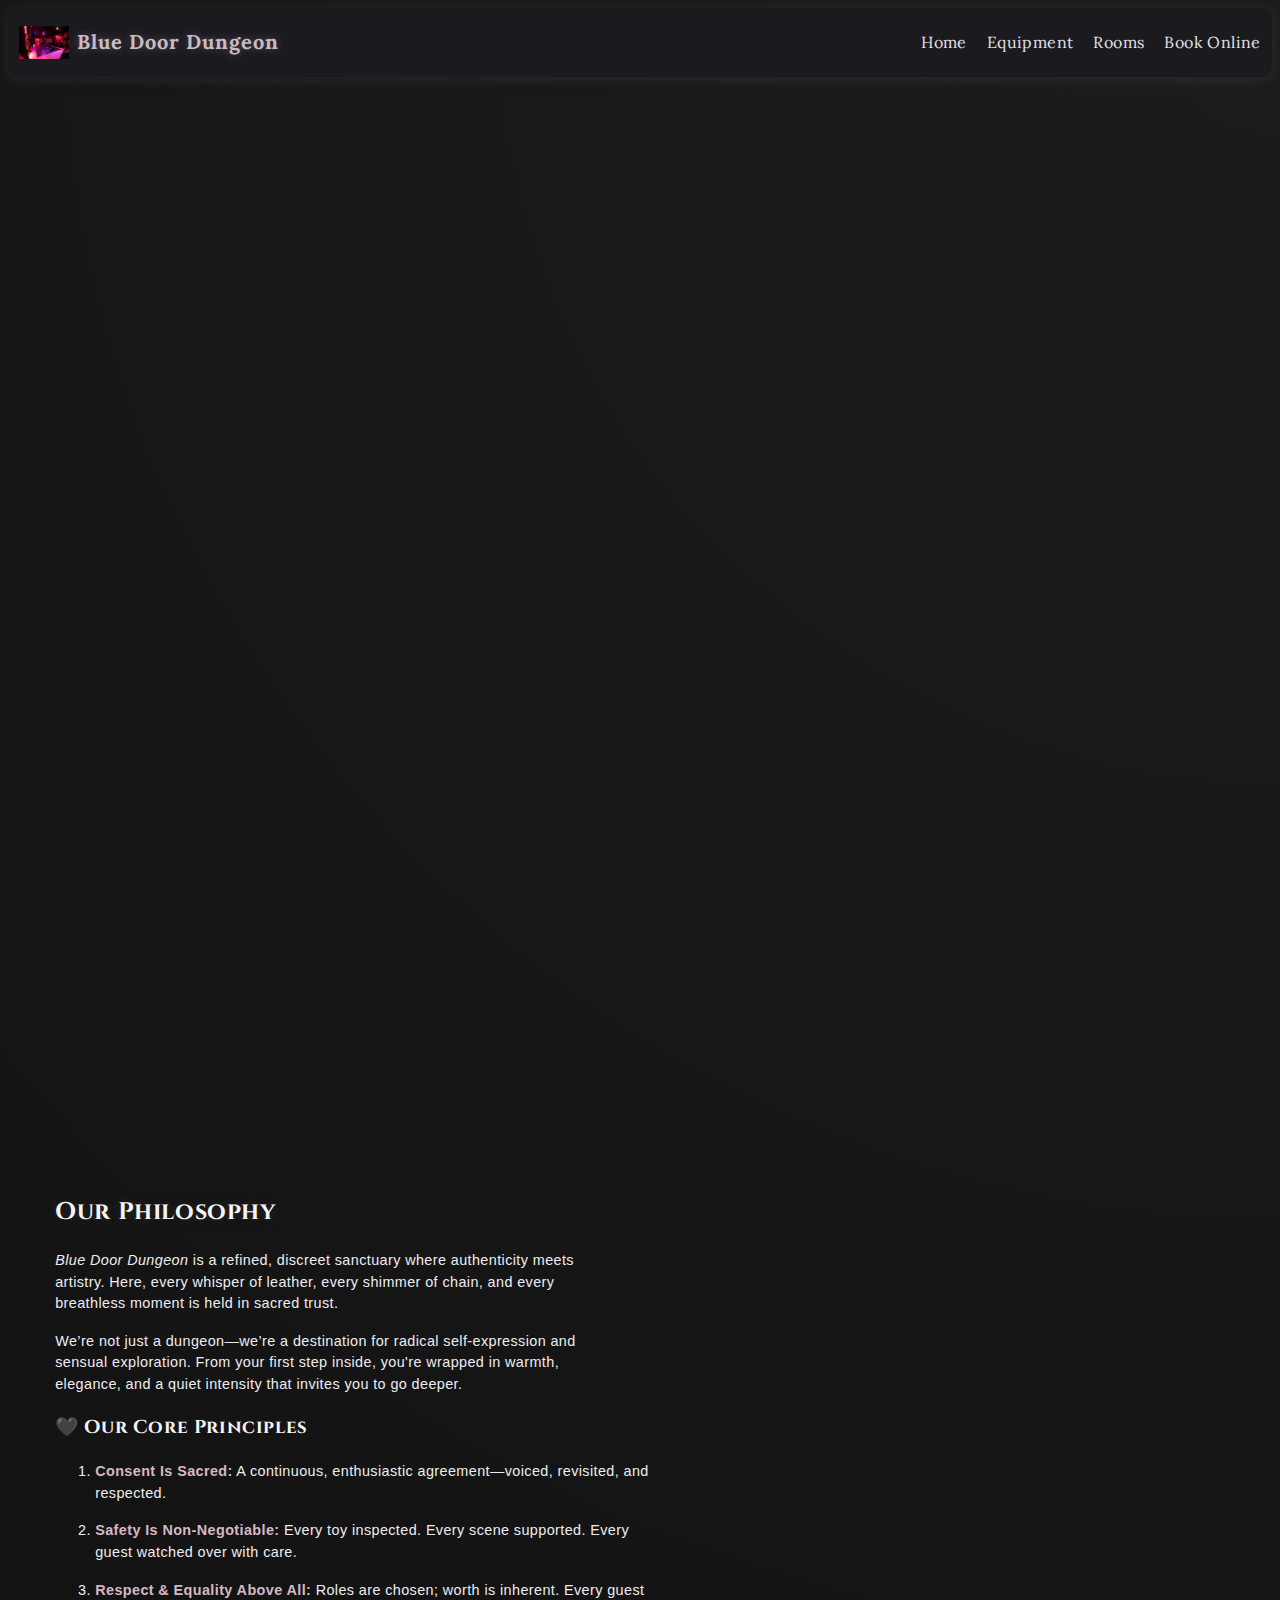
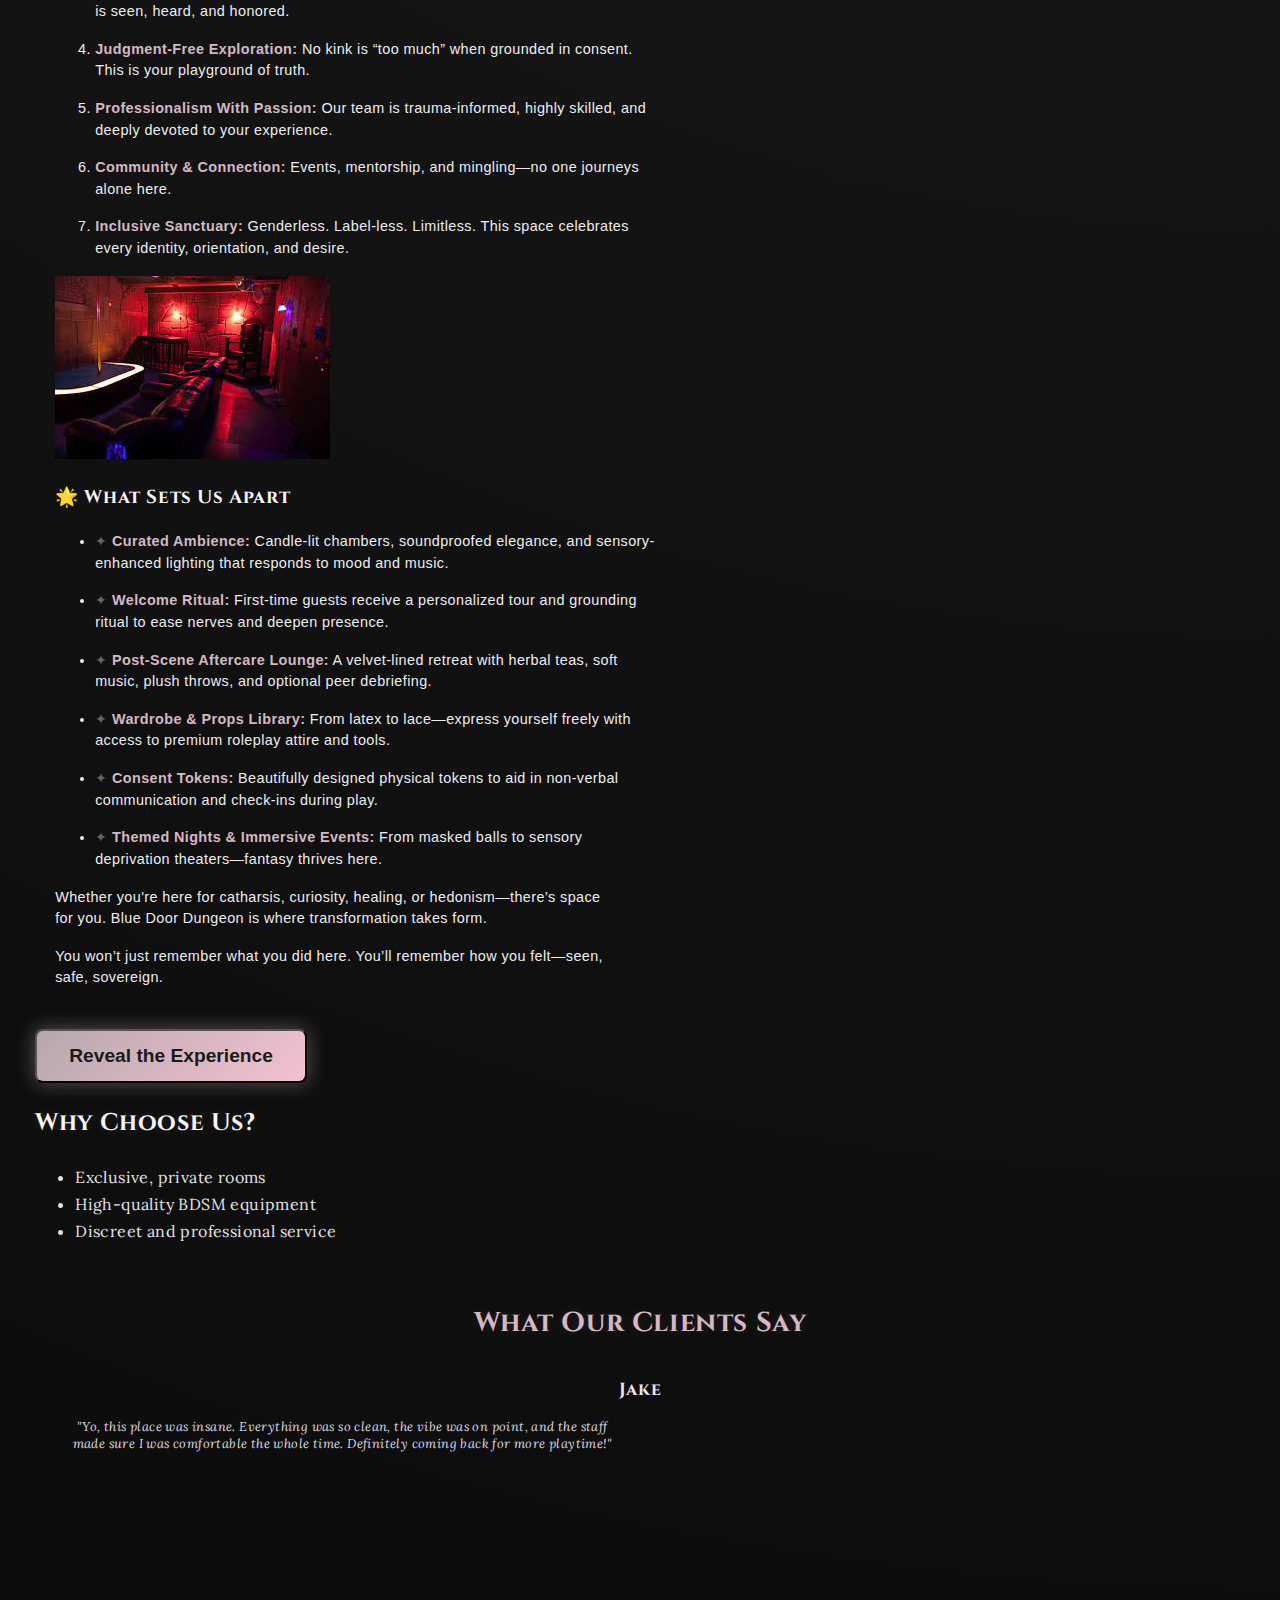
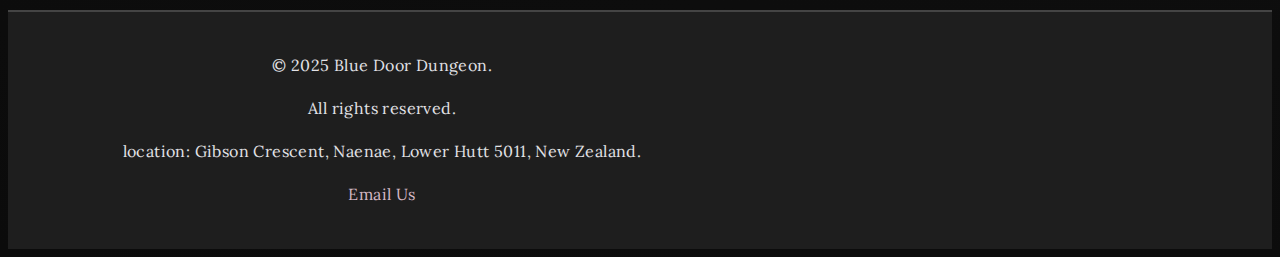
<file: index.html>
<!DOCTYPE html>
<html lang="en">
<head>
  <meta name="viewport" content="width=device-width, initial-scale=1"/>
  <meta name="viewport" content="width=device-width, initial-scale=1.0" />
  <meta name="description" content="Blue Door Dungeon offers a premium BDSM experience in a safe, private setting. Book your session today." />
  <title>Blue Door Dungeon</title>
  <link rel="stylesheet" href="style.css" />
    <!-- Add your CSS here -->
    <style>
      /* Initially hide all toggle sections */
      .toggle-section {
          opacity: 0;
          visibility: hidden;
          transition: opacity 1s ease-in-out;
      }
/* ==============================
   MOBILE FIX — DO NOT TOUCH DESKTOP
============================== */
@media (max-width: 768px) {

  body {
    margin: 0.5rem;
  }

  /* NAVBAR */
  .navbar {
    flex-direction: column;
    gap: 12px;
    text-align: center;
  }

  .nav-links {
    flex-wrap: wrap;
    justify-content: center;
    gap: 10px;
    font-size: 0.95rem;
  }

  /* BOOKING CONTAINER */
  .booking {
    padding: 2rem 1.2rem;
    border-radius: 12px;
  }

  .booking h2 {
    font-size: 2rem;
  }

  .booking p {
    font-size: 1rem;
  }

  /* PRICING STACK */
  .pricing-vertical {
    align-items: stretch;
    gap: 20px;
  }

  .pricing-item {
    flex-direction: column;
    align-items: stretch;
    gap: 10px;
  }

  .pricing-button {
    width: 100%;
    min-width: unset;
    padding: 14px;
    font-size: 1rem;
    transform: none;
  }

  .pricing-button:hover {
    transform: none;
  }

  .pricing-desc {
    max-width: 100%;
    font-size: 0.9rem;
    line-height: 1.4;
  }

  /* SUMMARY BOX */
  .booking-summary {
    padding: 20px;
  }

  /* FOOTER */
  footer {
    padding: 1rem;
    font-size: 0.85rem;
  }
}

      /* Make visible sections fade in */
      .toggle-section.visible {
          opacity: 1;
          visibility: visible;
          transition: opacity 1s ease-in-out;
      }
  </style>
</head>
<body>
  <header>
    <link href="https://fonts.googleapis.com/css2?family=Cinzel:wght@400;700&family=Lora:wght@400;700&display=swap" rel="stylesheet">
    <link href="https://fonts.googleapis.com/css2?family=Playfair+Display&display=swap" rel="stylesheet">
    <nav class="navbar">
      <div class="logo">
        <img src="images/background.jpg" alt="Blue Door Dungeon Logo" class="logo-img" />
        <span>Blue Door Dungeon</span>
      </div>
      <ul class="nav-links">
        <li><a href="index.html">Home</a></li>
        <li><a href="equipment.html">Equipment</a></li>
        <li><a href="rooms.html">Rooms</a></li>
        <li><a href="booking.html">Book Online</a></li>
      </ul>
    </nav>
  </header>

  <main>
    <section class="hero fade-in">
      <div class="hero-text">
        <h1>Welcome to Blue Door Dungeon</h1>
        <p>A private BDSM space for exploration and connection</p>
       
        <a href="booking.html" class="cta-button pulse">Book a Session</a>
      </div>
      <div class="hero-image">
        <div class="overlay"></div>
        <picture>
          <source srcset="images/background.webp" type="image/webp" />
          <img src="images/background.jpg" alt="Private BDSM room preview" />
        </picture>
      </div>
    </section>
    
    <section class="intro fade" id="philosophySection">
      <h2>Our Philosophy</h2>
  
      <p>
          <em>Blue Door Dungeon</em> is a refined, discreet sanctuary where authenticity meets artistry. Here, every whisper of leather, every shimmer of chain, and every breathless moment is held in sacred trust.
      </p>
      <p>
          We’re not just a dungeon—we’re a destination for radical self-expression and sensual exploration. From your first step inside, you're wrapped in warmth, elegance, and a quiet intensity that invites you to go deeper.
      </p>
  
      <h3>🖤 Our Core Principles</h3>
      <ol>
          <li><strong>Consent Is Sacred:</strong> A continuous, enthusiastic agreement—voiced, revisited, and respected.</li>
          <li><strong>Safety Is Non-Negotiable:</strong> Every toy inspected. Every scene supported. Every guest watched over with care.</li>
          <li><strong>Respect & Equality Above All:</strong> Roles are chosen; worth is inherent. Every guest is seen, heard, and honored.</li>
          <li><strong>Judgment-Free Exploration:</strong> No kink is “too much” when grounded in consent. This is your playground of truth.</li>
          <li><strong>Professionalism With Passion:</strong> Our team is trauma-informed, highly skilled, and deeply devoted to your experience.</li>
          <li><strong>Community & Connection:</strong> Events, mentorship, and mingling—no one journeys alone here.</li>
          <li><strong>Inclusive Sanctuary:</strong> Genderless. Label-less. Limitless. This space celebrates every identity, orientation, and desire.</li>
      </ol>
  
      <!-- Image placement -->
      <div class="image-section">
          <img src="images/seperation.jpg" alt="Image description" class="philosophy-image">
      </div>
  
      <h3>🌟 What Sets Us Apart</h3>
      <ul>
          <li><strong>Curated Ambience:</strong> Candle-lit chambers, soundproofed elegance, and sensory-enhanced lighting that responds to mood and music.</li>
          <li><strong>Welcome Ritual:</strong> First-time guests receive a personalized tour and grounding ritual to ease nerves and deepen presence.</li>
          <li><strong>Post-Scene Aftercare Lounge:</strong> A velvet-lined retreat with herbal teas, soft music, plush throws, and optional peer debriefing.</li>
          <li><strong>Wardrobe & Props Library:</strong> From latex to lace—express yourself freely with access to premium roleplay attire and tools.</li>
          <li><strong>Consent Tokens:</strong> Beautifully designed physical tokens to aid in non-verbal communication and check-ins during play.</li>
          <li><strong>Themed Nights & Immersive Events:</strong> From masked balls to sensory deprivation theaters—fantasy thrives here.</li>
      </ul>
  
      <p class="final-invite">
          Whether you're here for catharsis, curiosity, healing, or hedonism—there’s space for you. Blue Door Dungeon is where transformation takes form.
      </p>
      <p class="final-invite">
          You won’t just remember what you did here. You’ll remember how you felt—seen, safe, sovereign.
      </p>
  </section>
  
  
    
    
    <button class="reveal-btn" onclick="revealPhilosophy()">Reveal the Experience</button>
    
    

    <section class="features">
      <h2>Why Choose Us?</h2>
      <ul>
        <li>Exclusive, private rooms</li>
        <li>High-quality BDSM equipment</li>
        <li>Discreet and professional service</li>
      </ul>
    </section>

    <section class="testimonials">
      <h2>What Our Clients Say</h2>
      <div class="testimonial-container">
        <div class="testimonial">
          <h3>Jake</h3>
          <p>"Yo, this place was insane. Everything was so clean, the vibe was on point, and the staff made sure I was comfortable the whole time. Definitely coming back for more playtime!"</p>
        </div>

        <div class="testimonial">
          <h3>Sophia</h3>
          <p>"Hands down, the best dungeon experience I’ve had. The equipment was top-notch, and the energy in the place was exactly what I needed. Super chill, super fun, and the staff really knows what they’re doing."</p>
        </div>

        <div class="testimonial">
          <h3>Dylan</h3>
          <p>"Had an awesome time. I was nervous at first, but the staff walked me through everything. The space was so welcoming, and it felt like I could really let go. Can’t wait to go again!"</p>
        </div>

        <div class="testimonial">
          <h3>Lena</h3>
          <p>"This dungeon is chef’s kiss. The vibe is just right—dark, mysterious, but not intimidating. The people there are super professional, and I felt safe the whole time. 10/10 would recommend."</p>
        </div>

        <div class="testimonial">
          <h3>Marcus</h3>
          <p>"Such a blast! The equipment is all in perfect condition, and it’s nice that they have so many options. Definitely felt like I could explore my limits in a safe, fun environment. Definitely going back soon!"</p>
        </div>

        <div class="testimonial">
          <h3>Kara</h3>
          <p>"Best experience ever! The space was exactly what I was looking for—private, clean, and with all the right tools for a crazy night. If you’re into BDSM, this place is a must!"</p>
        </div>
      </div>
    </section>
  </main>
  
  <footer>
    <p>&copy; 2025 Blue Door Dungeon.</p> 
    <p>All rights reserved.</p>
    <p>location: Gibson Crescent, Naenae, Lower Hutt 5011, New Zealand.</p>
    <p><a href="mailto:bluedoorlodge@outlook.com">Email Us</a></p>
  </footer>
  
  <script src="script.js"></script> <!-- Include external JS file -->
</body>
</html>
</file>
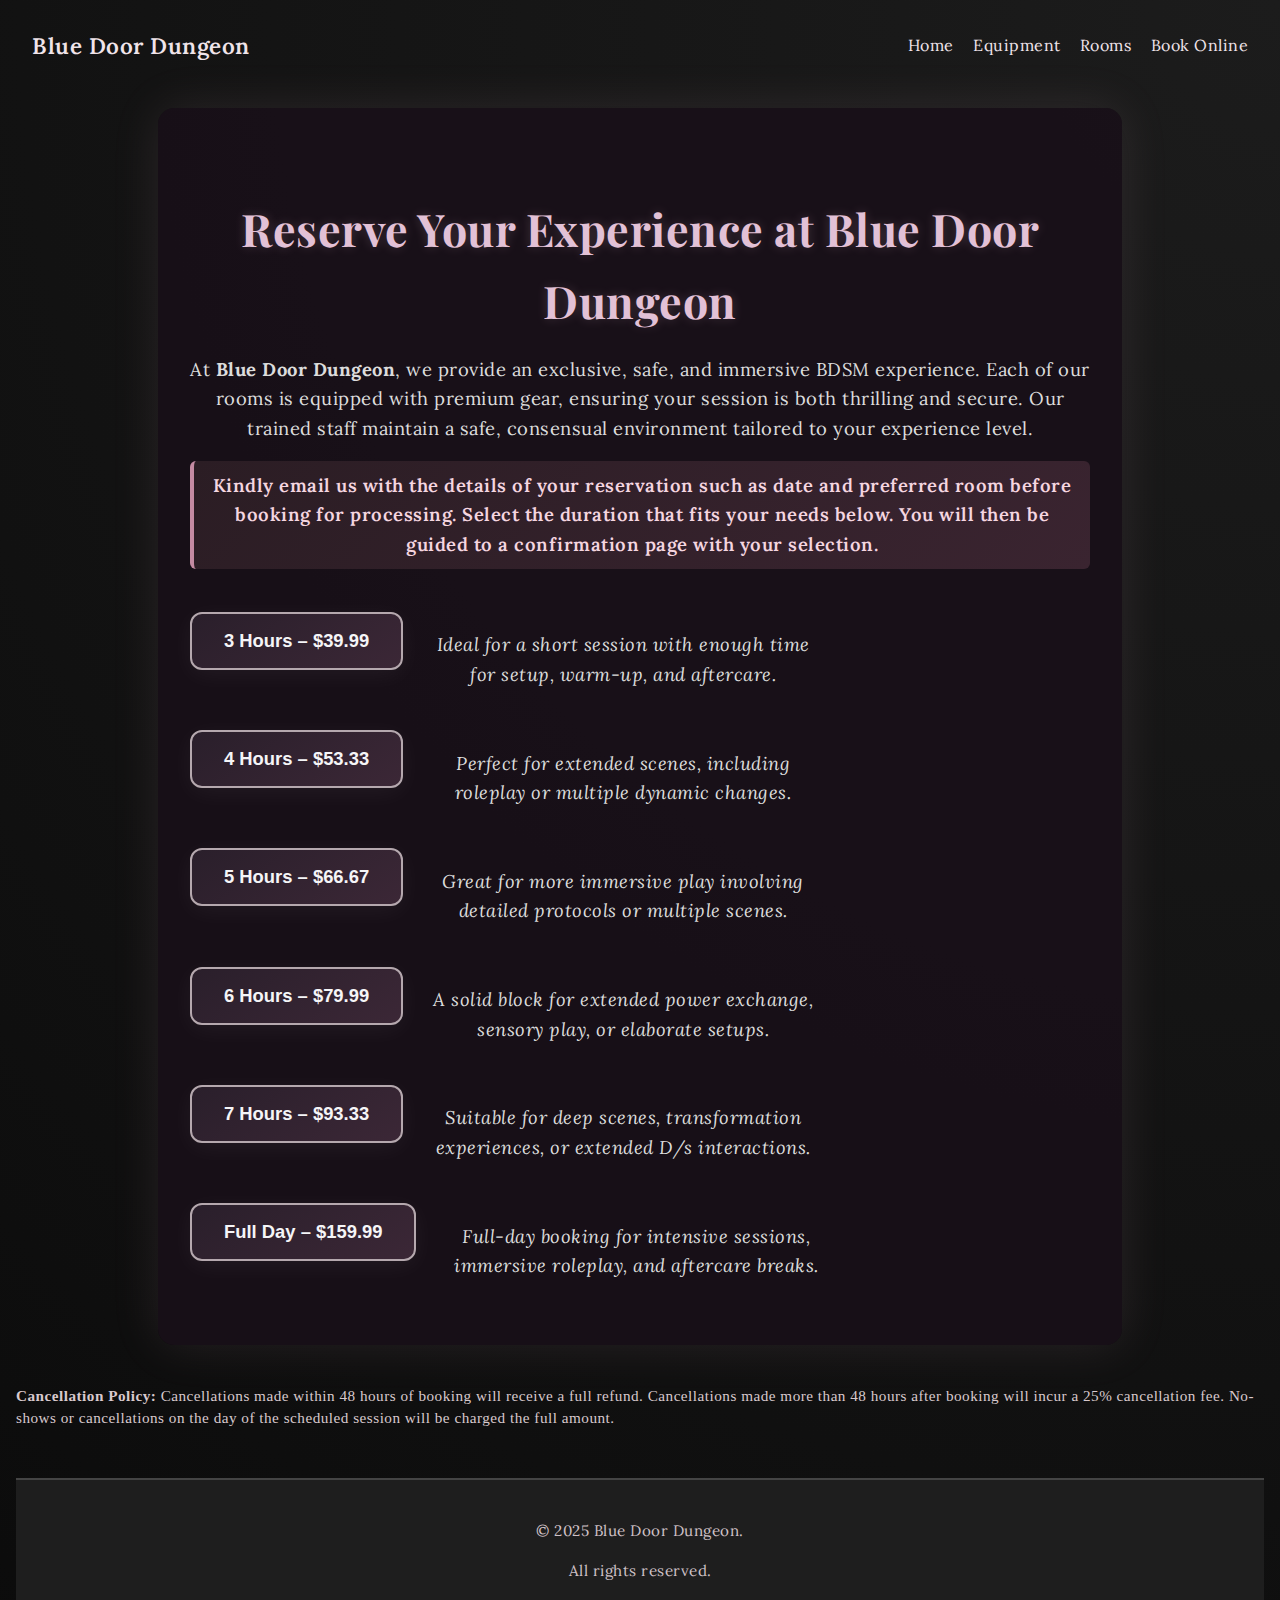
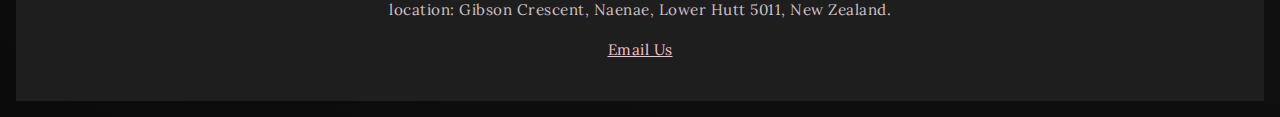
<file: booking.html>
<!DOCTYPE html>
<html lang="en">
<head>
  <meta charset="UTF-8" />
  <meta name="viewport" content="width=device-width, initial-scale=1.0" />
  <title>Book Online - Blue Door Dungeon</title>
  <link href="https://fonts.googleapis.com/css2?family=Lora&family=Cinzel&family=Playfair+Display&display=swap" rel="stylesheet">
 <style>
/* ==============================
   GLOBAL STYLES
============================== */
body {
  margin: 1rem;
  font-family: 'Lora', serif;
  background-color: #111;
  background-image: radial-gradient(circle at top right, #1c1c1c, #0b0b0b);
  color: #f0e4ea;
  line-height: 1.6;
  letter-spacing: 0.5px;
  transition: background 0.5s ease;
}

a {
  color: #b0b0b0;
  text-decoration: none;
  position: relative;
  transition: color 0.3s;
}

a::after {
  content: '';
  position: absolute;
  width: 0;
  height: 2px;
  bottom: -2px;
  left: 0;
  background-color: #b5a8ae;
  transition: width 0.3s;
}

a:hover {
  color: #f5c1d1;
}

a:hover::after {
  width: 100%;
}
/* ============================== */
/* HEADER */
/* ============================== */

header {
  margin-bottom: 2rem;
}

.navbar {
  display: flex;
  justify-content: space-between;
  align-items: center;
  padding: 0.75rem 1rem;
}

.logo {
  font-size: 1.4rem;
  font-weight: 600;
}

.nav-links {
  list-style: none;
  display: flex;
  gap: 1.2rem;
  margin: 0;
  padding: 0;
}

.nav-links a {
  text-decoration: none;
  color: var(--text-secondary);
}

/* ==============================
   BOOKING SECTION
============================== */
.booking {
  padding: 3rem 2rem;
  max-width: 900px;
  margin: 0 auto;
  text-align: center;
  background: rgba(25, 15, 25, 0.85);
  border-radius: 16px;
  box-shadow: 0 0 50px rgba(245, 200, 220, 0.1);
}

.booking h2 {
  font-family: 'Playfair Display', serif;
  font-size: 2.8rem;
  margin-bottom: 1rem;
  color: #e2c1d6;
  text-shadow: 0 0 12px rgba(245, 200, 220, 0.2);
}

.booking p {
  font-size: 1.15rem;
  margin-bottom: 1rem;
  color: #dcdcdc;
}

/* PRICING BUTTONS */
.pricing-vertical {
  display: flex;
  flex-direction: column;
  gap: 25px;
  margin-top: 35px;
  align-items: flex-start;
}

.pricing-item {
  display: flex;
  align-items: flex-start;
  gap: 20px;
  width: 100%;
  transition: transform 0.3s ease;
}

@media (hover: hover) {
  .pricing-item:hover {
    transform: translateX(5px);
  }
}

.pricing-button {
  flex-shrink: 0;
  background: linear-gradient(145deg, #2a1f2b, #3b2736);
  color: #f5f5f7;
  border: 2px solid #b5a8ae;
  border-radius: 12px;
  padding: 16px 32px;
  font-size: 1.15rem;
  font-weight: bold;
  cursor: pointer;
  transition: all 0.4s ease;
  min-width: 180px;
  box-shadow: 0 5px 25px rgba(255,255,255,0.05);
}

.pricing-button:hover {
  background: linear-gradient(145deg, #b5a8ae, #f5d1e0);
  color: #1a1a1a;
  transform: scale(1.08) rotate(-1deg);
  box-shadow: 0 0 35px rgba(245, 200, 220, 0.5);
  border-color: #f0d7e4;
}

.pricing-desc {
  font-size: 0.95rem;
  color: #cfc1c6;
  font-style: italic;
  max-width: 400px;
}

/* BOOKING SUMMARY BOX */
.booking-summary {
  display: none;
  margin-top: 45px;
  padding: 30px;
  background: linear-gradient(135deg, #1a1a1f, #2c1d2a);
  border-radius: 16px;
  box-shadow: 0 8px 35px rgba(245,200,220,0.15);
  color: #f5f5f7;
  text-align: center;
  font-family: 'Lora', serif;
  transition: all 0.5s ease;
}

.booking-summary h3 {
  font-size: 1.8rem;
  margin-bottom: 18px;
  color: #f0e4ea;
  text-shadow: 0 0 12px rgba(245,245,247,0.25);
}

.booking-summary p {
  font-size: 1.05rem;
  margin-bottom: 12px;
  color: #e2e2e6;
}

.booking-summary a.cta-email {
  margin-top: 18px;
  display: inline-block;
  font-size: 1.15rem;
  font-weight: bold;
  background: linear-gradient(135deg, #b5a8ae, #f5c1d1);
  color: #1a1a1a;
  padding: 14px 28px;
  border-radius: 12px;
  text-decoration: none;
  transition: all 0.3s ease;
  box-shadow: 0 0 20px rgba(245,200,220,0.35);
}
.notice-highlight {
  display: inline-block;
  padding: 0.6rem 0.9rem;
  margin-bottom: 0.5rem;
  background: linear-gradient(135deg, #2b1d24, #3a2430);
  color: #f5d6e0;
  border-left: 4px solid #c48aa2;
  border-radius: 6px;
  font-weight: 600;
}

.booking-summary a.cta-email:hover {
  background: linear-gradient(135deg, #ad9ca4, #f0b0c9);
  box-shadow: 0 0 30px rgba(245,200,220,0.55);
  transform: scale(1.08);
}

/* CANCELLATION NOTE */
.cancellation-policy-note {
  font-family: 'Georgia', serif;
  font-weight: normal;
  font-style: normal;
  margin-top: 50px;
  color: #d8c9cd;
  font-size: 0.95rem;
  line-height: 1.5;
}
/* ==============================
   MOBILE FIX — DO NOT TOUCH DESKTOP
============================== */
@media (max-width: 768px) {

  body {
    margin: 0.5rem;
  }

  /* NAVBAR */
  .navbar {
    flex-direction: column;
    gap: 12px;
    text-align: center;
  }

  .nav-links {
    flex-wrap: wrap;
    justify-content: center;
    gap: 10px;
    font-size: 0.95rem;
  }

  /* BOOKING CONTAINER */
  .booking {
    padding: 2rem 1.2rem;
    border-radius: 12px;
  }

  .booking h2 {
    font-size: 2rem;
  }

  .booking p {
    font-size: 1rem;
  }

  /* PRICING STACK */
  .pricing-vertical {
    align-items: stretch;
    gap: 20px;
  }

  .pricing-item {
    flex-direction: column;
    align-items: stretch;
    gap: 10px;
  }

  .pricing-button {
    width: 100%;
    min-width: unset;
    padding: 14px;
    font-size: 1rem;
    transform: none;
  }

  .pricing-button:hover {
    transform: none;
  }

  .pricing-desc {
    max-width: 100%;
    font-size: 0.9rem;
    line-height: 1.4;
  }

  /* SUMMARY BOX */
  .booking-summary {
    padding: 20px;
  }

  /* FOOTER */
  footer {
    padding: 1rem;
    font-size: 0.85rem;
  }
}

/* FOOTER */
footer {
  background-color: #1e1e1e;
  text-align: center;
  padding: 1.5rem;
  border-top: 2px solid #444;
  margin-top: 3rem;
  font-size: 0.95rem;
  color: #cfc1c6;
}

footer a {
  color: #f5c1d1;
  text-decoration: underline;
}

/* RESPONSIVE */
@media (max-width: 480px) {
  .pricing-vertical {
    gap: 18px;
  }

  .pricing-button {
    width: 90%;
    min-width: unset;
    padding: 14px 24px;
    font-size: 1rem;
  }

  .booking-summary {
    padding: 22px;
  }
}
</style>

</head>
<body>
  <header>
    <nav class="navbar">
      <div class="logo">Blue Door Dungeon</div>
      <ul class="nav-links">
        <li><a href="index.html">Home</a></li>
        <li><a href="equipment.html">Equipment</a></li>
        <li><a href="rooms.html">Rooms</a></li>
        <li><a href="booking.html">Book Online</a></li>
      </ul>
    </nav>
  </header>

  <section class="booking">
    <h2>Reserve Your Experience at Blue Door Dungeon</h2>

    <p>
      At <strong>Blue Door Dungeon</strong>, we provide an exclusive, safe, and immersive BDSM experience. Each of our rooms is equipped with premium gear, ensuring your session is both thrilling and secure. Our trained staff maintain a safe, consensual environment tailored to your experience level.
    </p>
<p>
  <span class="notice-highlight">
    Kindly email us with the details of your reservation such as date and preferred room before booking for processing.
    Select the duration that fits your needs below. You will then be guided to a confirmation page with your selection.
  </span>
  
</p>


 <!-- Pricing Options -->
<div class="pricing-vertical">
  <div class="pricing-item">
    <button class="pricing-button" data-duration="3 Hours" data-price="$39.99" data-link="https://sec-paymentexpress-com-pxmi3fcb990pdxbn.github.io/_r-AQABXRJKMp4AP1Znag_DGgzW0lGsnE4fqtaMY3CCMJdrtyo3hrs/">
      3 Hours – $39.99
    </button>
    <p class="pricing-desc">Ideal for a short session with enough time for setup, warm-up, and aftercare.</p>
  </div>

  <div class="pricing-item">
    <button class="pricing-button" data-duration="4 Hours" data-price="$53.33" data-link="https://sec-paymentexpress-com-pxmi3fcb990pdxbn.github.io/r-AQABXRJKMp4AP1Znag_DGgzW0lGsnE4fqtaMY3CCMJdrtyo4hrs/">
      4 Hours – $53.33
    </button>
    <p class="pricing-desc">Perfect for extended scenes, including roleplay or multiple dynamic changes.</p>
  </div>

  <div class="pricing-item">
    <button class="pricing-button" data-duration="5 Hours" data-price="$66.67" data-link="https://sec-paymentexpress-com-pxmi3fcb990pdxbn.github.io/r-AQABXRJKMp4AP1Znag_DGgzW0lGsnE4fqtaMY3CCMJdrtyo5hrs/">
      5 Hours – $66.67
    </button>
    <p class="pricing-desc">Great for more immersive play involving detailed protocols or multiple scenes.</p>
  </div>

  <div class="pricing-item">
    <button class="pricing-button" data-duration="6 Hours" data-price="$79.99" data-link="https://sec-paymentexpress-com-pxmi3fcb990pdxbn.github.io/r-AQABXRJKMp4AP1Znag_DGgzW0lGsnE4fqtaMY3CCMJdrtyo6hrs/">
      6 Hours – $79.99
    </button>
    <p class="pricing-desc">A solid block for extended power exchange, sensory play, or elaborate setups.</p>
  </div>

  <div class="pricing-item">
    <button class="pricing-button" data-duration="7 Hours" data-price="$93.33" data-link="https://sec-paymentexpress-com-pxmi3fcb990pdxbn.github.io/r-AQABXRJKMp4AP1Znag_DGgzW0lGsnE4fqtaMY3CCMJdrtyo7hrs/">
      7 Hours – $93.33
    </button>
    <p class="pricing-desc">Suitable for deep scenes, transformation experiences, or extended D/s interactions.</p>
  </div>

  <div class="pricing-item">
    <button class="pricing-button" data-duration="Full Day (12 Hours)" data-price="$159.99" data-link="https://sec-paymentexpress-com-pxmi3fcb990pdxbn.github.io/r-AQABXRJKMp4AP1Znag_DGgzW0lGsnE4fqtaMY3CCMJdrtyoallday/">
      Full Day – $159.99
    </button>
    <p class="pricing-desc">Full-day booking for intensive sessions, immersive roleplay, and aftercare breaks.</p>
  </div>
</div>

    </section>
        <p class="cancellation-policy-note" style="font-family: 'Georgia', serif; font-weight: normal; font-style: normal; margin-top: 40px;">
          <strong>Cancellation Policy:</strong> Cancellations made within 48 hours of booking will receive a full refund. Cancellations made more than 48 hours after booking will incur a 25% cancellation fee. No-shows or cancellations on the day of the scheduled session will be charged the full amount.
        </p>
    </section>
    <!-- Booking Summary -->
    <div class="booking-summary">
      <h3>Booking Summary</h3>
      <p>You are reserving: <span id="summary-duration"></span></p>
      <p>Total Price: <span id="summary-price"></span></p>

    </div>
  </section>
<footer>
    <p>&copy; 2025 Blue Door Dungeon.</p>
    <p>All rights reserved.</p>
     <p>location: Gibson Crescent, Naenae, Lower Hutt 5011, New Zealand.</p>
    <p><a href="mailto:bluedoorlodge@outlook.com">Email Us</a></p>
  </footer>
</body>
</html>

  <script>
  const pricingButtons = document.querySelectorAll('.pricing-button');
  const summarySection = document.querySelector('.booking-summary');
  const summaryDuration = document.getElementById('summary-duration');
  const summaryPrice = document.getElementById('summary-price');

  pricingButtons.forEach(button => {
    button.addEventListener('click', () => {
      const duration = button.getAttribute('data-duration');
      const price = button.getAttribute('data-price');
      const link = button.getAttribute('data-link');

      // Update summary with duration and price
      summaryDuration.textContent = duration;
      summaryPrice.textContent = price;

      // Show "Processing… Please wait" in summary
      summarySection.style.display = 'block';
      summarySection.scrollIntoView({ behavior: 'smooth' });

      // Add temporary processing message
      const processingMessage = document.createElement('p');
      processingMessage.id = 'processing-message';
      processingMessage.textContent = 'Processing… Please wait ⏳';
      summarySection.appendChild(processingMessage);

      // Redirect after 7 seconds
      setTimeout(() => {
        window.location.href = link;
      }, 7000);
    });
  });
</script>
</body>
</html>
</file>
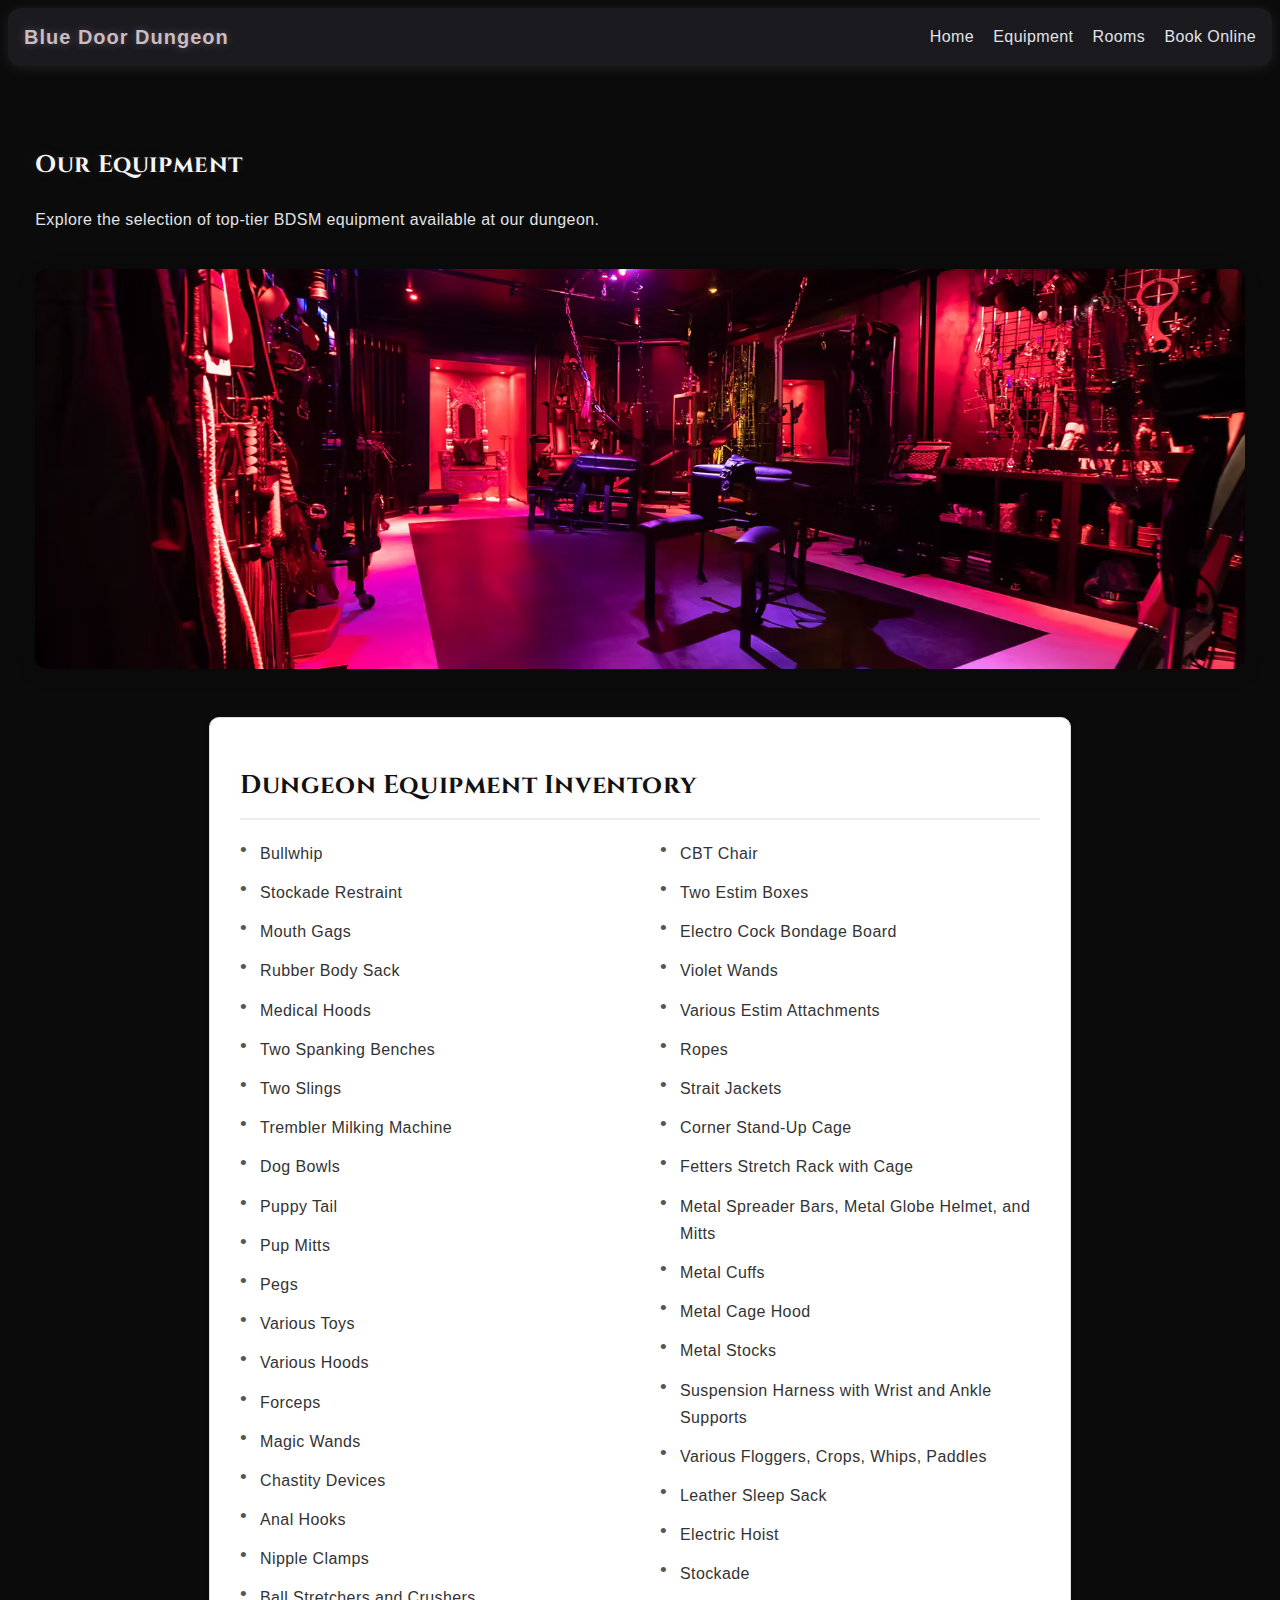
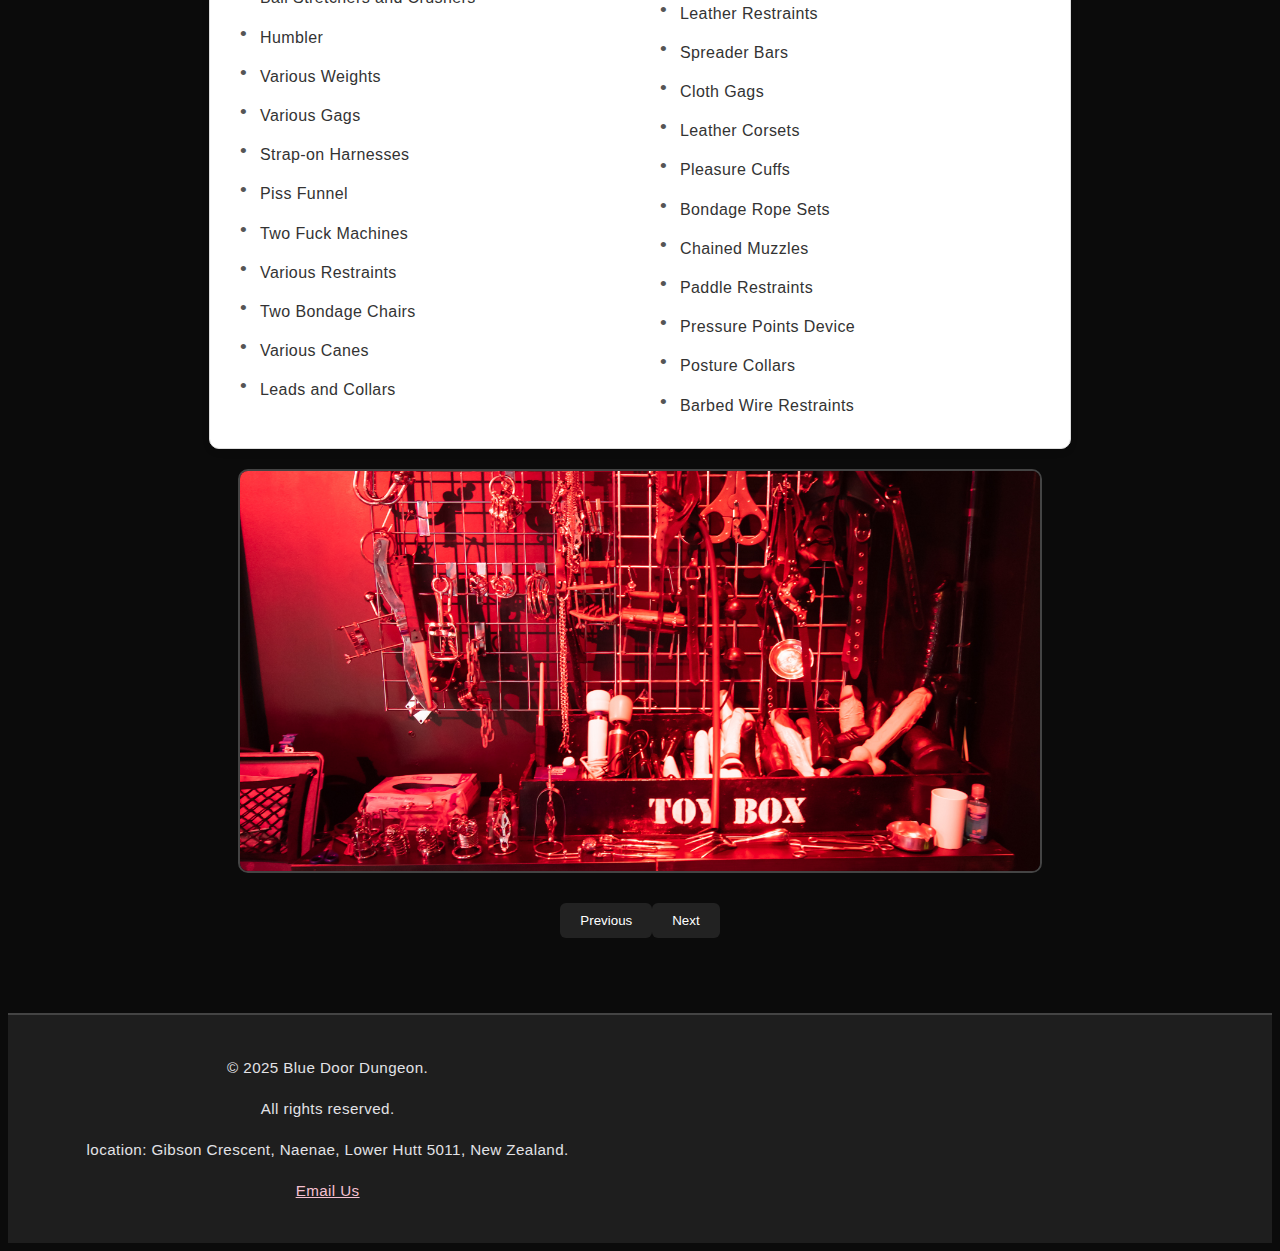
<file: equipment.html>
<!DOCTYPE html>
<html lang="en">
<head>
  <meta charset="UTF-8" />
  <meta name="viewport" content="width=device-width, initial-scale=1.0" />
  <title>Equipment - Blue Door Dungeon</title>
  <link rel="stylesheet" href="style.css" />
  <link href="https://fonts.googleapis.com/css2?family=Cinzel:wght@500;600&family=Lora:wght@400;500&display=swap" rel="stylesheet">

  <style>
    body {
      font-family: 'Segoe UI', Tahoma, Geneva, Verdana, sans-serif;
      background: #0b0b0b;
      color: #827676;
      margin: 0.5;
      padding: 0;
    }

    .equipment-display {
      display: flex;
      flex-direction: column;
      gap: 20px;
      margin-top: 20px;
    }

    .top-banner-image {
      width: 100%;
      max-height: 400px;
      object-fit: cover;
      border-radius: 12px;
      box-shadow: 0 4px 20px rgba(0, 0, 0, 0.15);
      margin: 20px 0;
    }

    .item-list {
      background-color: #fff;
      border: 1px solid #ddd;
      border-radius: 10px;
      padding: 25px 30px;
      box-shadow: 0 3px 10px rgba(0, 0, 0, 0.05);
      max-width: 800px;
      margin: 0 auto;
    }

    .item-list h2 {
      margin-bottom: 20px;
      color: #111;
      font-size: 1.6rem;
      border-bottom: 2px solid #eee;
      padding-bottom: 10px;
    }
/* ==============================
   MOBILE FIX — DO NOT TOUCH DESKTOP
============================== */
@media (max-width: 768px) {

  body {
    margin: 0.5rem;
  }

  /* NAVBAR */
  .navbar {
    flex-direction: column;
    gap: 12px;
    text-align: center;
  }

  .nav-links {
    flex-wrap: wrap;
    justify-content: center;
    gap: 10px;
    font-size: 0.95rem;
  }

  /* BOOKING CONTAINER */
  .booking {
    padding: 2rem 1.2rem;
    border-radius: 12px;
  }

  .booking h2 {
    font-size: 2rem;
  }

  .booking p {
    font-size: 1rem;
  }

  /* PRICING STACK */
  .pricing-vertical {
    align-items: stretch;
    gap: 20px;
  }

  .pricing-item {
    flex-direction: column;
    align-items: stretch;
    gap: 10px;
  }

  .pricing-button {
    width: 100%;
    min-width: unset;
    padding: 14px;
    font-size: 1rem;
    transform: none;
  }

  .pricing-button:hover {
    transform: none;
  }

  .pricing-desc {
    max-width: 100%;
    font-size: 0.9rem;
    line-height: 1.4;
  }

  /* SUMMARY BOX */
  .booking-summary {
    padding: 20px;
  }

  /* FOOTER */
  footer {
    padding: 1rem;
    font-size: 0.85rem;
  }
}

    .item-list ul {
      list-style: none;
      padding: 0;
      margin: 0;
      columns: 2;
      column-gap: 40px;
    }

    .item-list li {
      position: relative;
      margin-bottom: 12px;
      padding-left: 20px;
      font-size: 1rem;
      color: #333;
    }

    .item-list li::before {
      content: "•";
      position: absolute;
      left: 0;
      color: #555;
      font-size: 1.2em;
      line-height: 1;
    }

    .slider-container {
      position: relative;
      width: 100%;
      max-width: 800px;
      margin: 0 auto;
      overflow: hidden;
      border: 2px solid #444;
      border-radius: 10px;
    }

    .slider-track {
      display: flex;
      transition: transform 0.5s ease;
    }

    .slider-track img {
      width: 100%;
      flex-shrink: 0;
      object-fit: cover;
      max-height: 400px;
    }

    .slider-buttons {
      display: flex;
      justify-content: space-between;
      margin-top: 10px;
      max-width: 800px;
      margin-inline: auto;
    }

    .slider-buttons button {
      background-color: #222;
      color: white;
      border: none;
      padding: 10px 20px;
      border-radius: 6px;
      cursor: pointer;
    }
/* ============================== */
/* HEADER */
/* ============================== */

header {
  margin-bottom: 2rem;
}

.navbar {
  display: flex;
  justify-content: space-between;
  align-items: center;
  padding: 0.75rem 1rem;
}

.logo {
  font-size: 1.4rem;
  font-weight: 600;
}

.nav-links {
  list-style: none;
  display: flex;
  gap: 1.2rem;
  margin: 0;
  padding: 0;
}

.nav-links a {
  text-decoration: none;
  color: var(--text-secondary);
}


/* FOOTER */
footer {
  background-color: #1e1e1e;
  text-align: center;
  padding: 1.5rem;
  border-top: 2px solid #444;
  margin-top: 3rem;
  font-size: 0.95rem;
  color: #cfc1c6;
}

footer a {
  color: #f5c1d1;
  text-decoration: underline;
}

  </style>
</head>
<body>
  <header>
    <nav class="navbar">
      <div class="logo">Blue Door Dungeon</div>
      <ul class="nav-links">
        <li><a href="index.html">Home</a></li>
        <li><a href="equipment.html">Equipment</a></li>
        <li><a href="rooms.html">Rooms</a></li>
        <li><a href="booking.html">Book Online</a></li>
      </ul>
    </nav>
  </header>

  <main>
    <section class="equipment">
      <h2>Our Equipment</h2>
      <p>Explore the selection of top-tier BDSM equipment available at our dungeon.</p>

      <!-- ✅ Banner Image Added -->
      <img src="images/background.jpg" alt="Dungeon Equipment Banner" class="top-banner-image" />

      <div class="equipment-display">
        <!-- Equipment List -->
        <div class="item-list">
          <h2>Dungeon Equipment Inventory</h2>
          <ul>
            <li>Bullwhip</li>
            <li>Stockade Restraint</li>
            <li>Mouth Gags</li>
            <li>Rubber Body Sack</li>
            <li>Medical Hoods</li>
            <li>Two Spanking Benches</li>
            <li>Two Slings</li>
            <li>Trembler Milking Machine</li>
            <li>Dog Bowls</li>
            <li>Puppy Tail</li>
            <li>Pup Mitts</li>
            <li>Pegs</li>
            <li>Various Toys</li>
            <li>Various Hoods</li>
            <li>Forceps</li>
            <li>Magic Wands</li>
            <li>Chastity Devices</li>
            <li>Anal Hooks</li>
            <li>Nipple Clamps</li>
            <li>Ball Stretchers and Crushers</li>
            <li>Humbler</li>
            <li>Various Weights</li>
            <li>Various Gags</li>
            <li>Strap-on Harnesses</li>
            <li>Piss Funnel</li>
            <li>Two Fuck Machines</li>
            <li>Various Restraints</li>
            <li>Two Bondage Chairs</li>
            <li>Various Canes</li>
            <li>Leads and Collars</li>
            <li>CBT Chair</li>
            <li>Two Estim Boxes</li>
            <li>Electro Cock Bondage Board</li>
            <li>Violet Wands</li>
            <li>Various Estim Attachments</li>
            <li>Ropes</li>
            <li>Strait Jackets</li>
            <li>Corner Stand-Up Cage</li>
            <li>Fetters Stretch Rack with Cage</li>
            <li>Metal Spreader Bars, Metal Globe Helmet, and Mitts</li>
            <li>Metal Cuffs</li>
            <li>Metal Cage Hood</li>
            <li>Metal Stocks</li>
            <li>Suspension Harness with Wrist and Ankle Supports</li>
            <li>Various Floggers, Crops, Whips, Paddles</li>
            <li>Leather Sleep Sack</li>
            <li>Electric Hoist</li>
            <li>Stockade</li>
            <li>Leather Restraints</li>
            <li>Spreader Bars</li>
            <li>Cloth Gags</li>
            <li>Leather Corsets</li>
            <li>Pleasure Cuffs</li>
            <li>Bondage Rope Sets</li>
            <li>Chained Muzzles</li>
            <li>Paddle Restraints</li>
            <li>Pressure Points Device</li>
            <li>Posture Collars</li>
            <li>Barbed Wire Restraints</li>
          </ul>
        </div>

        <!-- Image Slider -->
        <div class="slider-container">
          <div class="slider-track" id="sliderTrack">
            <img src="images/image1.jpg" alt="Equipment 1" />
            <img src="images/image2.jpg" alt="Equipment 2" />
            <img src="images/image3.jpg" alt="Equipment 3" />
          </div>
        </div>
        <div class="slider-buttons">
          <button onclick="moveSlide(-1)">Previous</button>
          <button onclick="moveSlide(1)">Next</button>
        </div>
      </div>
    </section>
  </main>

  <footer>
    <p>&copy; 2025 Blue Door Dungeon.</p>
    <p>All rights reserved.</p>
     <p>location: Gibson Crescent, Naenae, Lower Hutt 5011, New Zealand.</p>
    <p><a href="mailto:bluedoorlodge@outlook.com">Email Us</a></p>
  </footer>

  <script>
    const sliderTrack = document.getElementById('sliderTrack');
    let currentIndex = 0;

    function moveSlide(direction) {
      const slides = sliderTrack.children;
      const totalSlides = slides.length;
      currentIndex = (currentIndex + direction + totalSlides) % totalSlides;
      sliderTrack.style.transform = `translateX(-${currentIndex * 100}%)`;
    }
  </script>
</body>
</html>
</file>
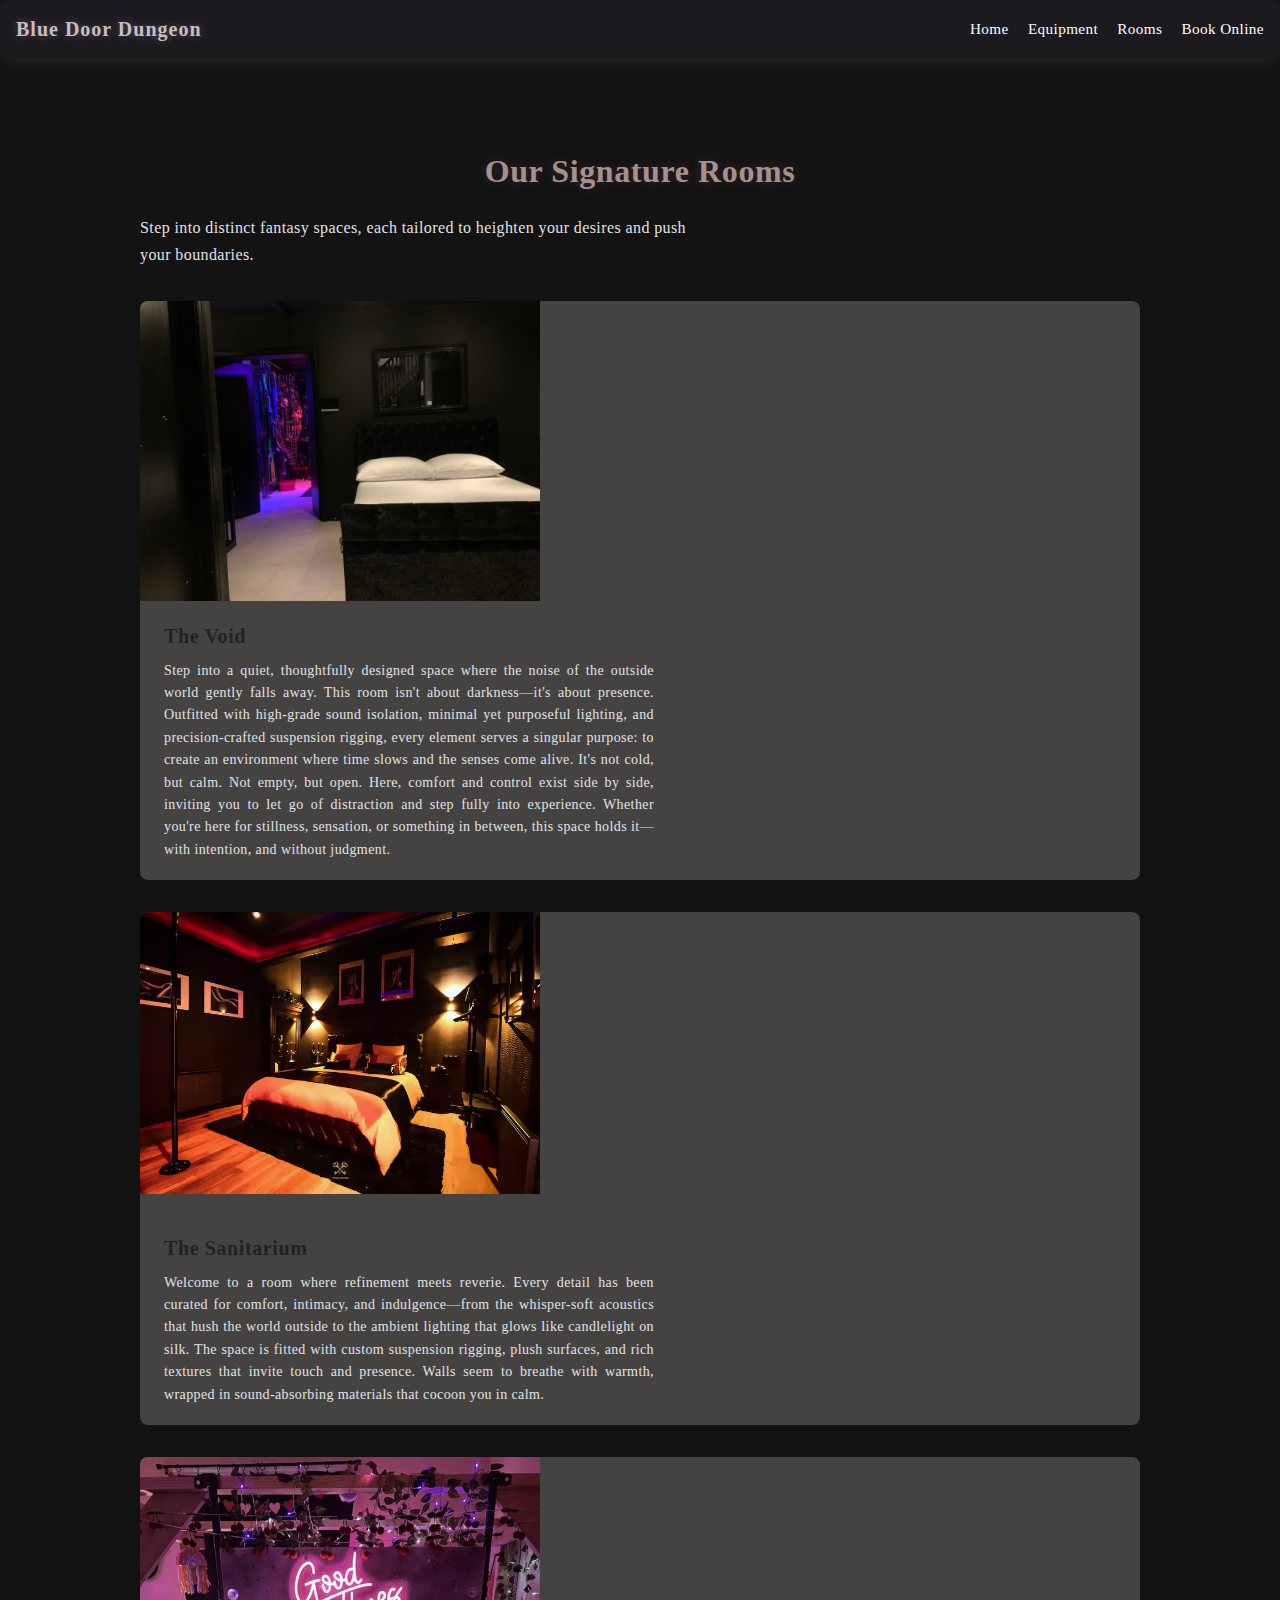
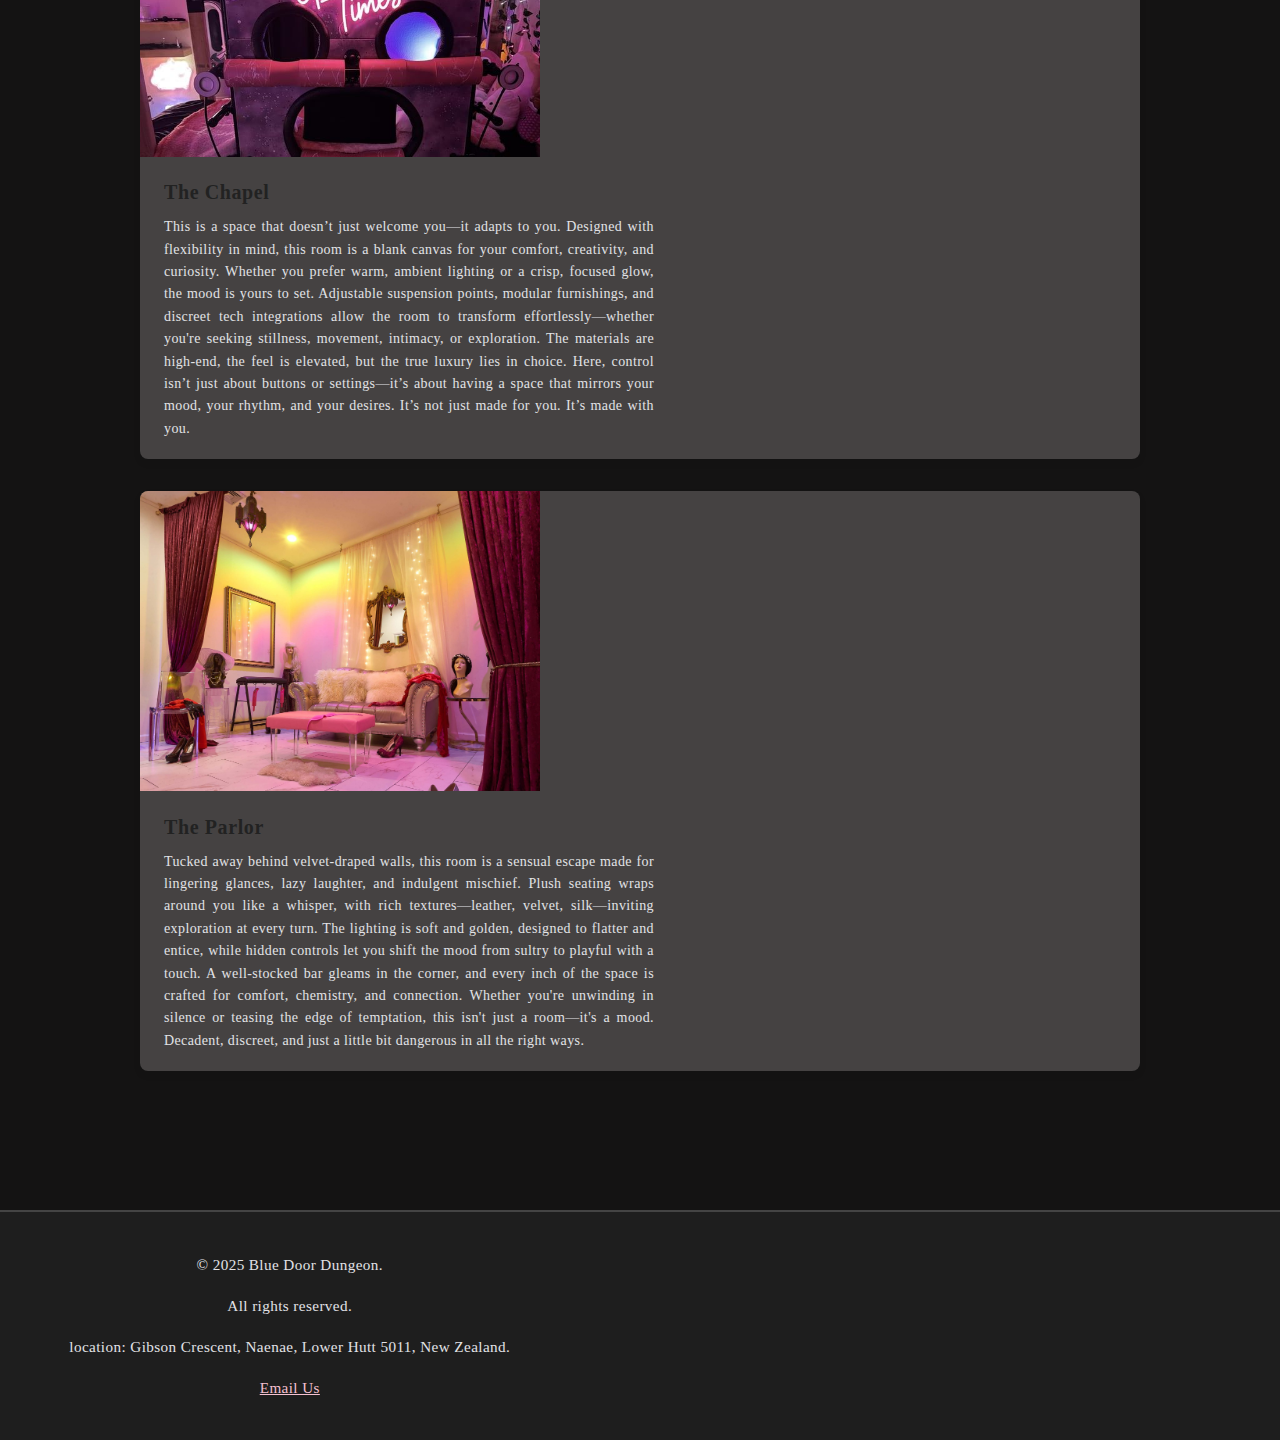
<file: rooms.html>
<!DOCTYPE html>
<html lang="en">
<head>
  <meta charset="UTF-8" />
  <meta name="viewport" content="width=device-width, initial-scale=1.0" />
  <title>Rooms - Blue Door Dungeon</title>
  <link rel="stylesheet" href="style.css" />
  
  <!-- Enhanced Internal Styling for Room Descriptions -->
  <style>
    body {
      font-family: 'Georgia', serif;
      font-weight: normal;
      font-style: normal;
      margin: 0;
      padding: 0;
      background: #141313;
      color: #cba6a6;
    }

    .rooms {
      max-width: 1000px;
      margin: 0 auto;
      padding: 2rem 1rem;
    }

    .rooms h2 {
      font-size: 2rem;
      text-align: center;
      margin-bottom: 1rem;
    }

    .room-item {
      display: flex;
      flex-wrap: wrap;
      background: #454242;
      border-radius: 8px;
      margin-bottom: 2rem;
      box-shadow: 0 4px 8px rgba(0, 0, 0, 0.06);
      overflow: hidden;
    }

    .room-image {
      flex: 1 1 300px;
      min-width: 300px;
      max-width: 400px;
    }

    .room-image img {
      width: 100%;
      height: auto;
      display: block;
      object-fit: cover;
    }
/* ==============================
   MOBILE FIX — DO NOT TOUCH DESKTOP
============================== */
@media (max-width: 768px) {

  body {
    margin: 0.5rem;
  }

  /* NAVBAR */
  .navbar {
    flex-direction: column;
    gap: 12px;
    text-align: center;
  }

  .nav-links {
    flex-wrap: wrap;
    justify-content: center;
    gap: 10px;
    font-size: 0.95rem;
  }

  /* BOOKING CONTAINER */
  .booking {
    padding: 2rem 1.2rem;
    border-radius: 12px;
  }

  .booking h2 {
    font-size: 2rem;
  }

  .booking p {
    font-size: 1rem;
  }

  /* PRICING STACK */
  .pricing-vertical {
    align-items: stretch;
    gap: 20px;
  }

  .pricing-item {
    flex-direction: column;
    align-items: stretch;
    gap: 10px;
  }

  .pricing-button {
    width: 100%;
    min-width: unset;
    padding: 14px;
    font-size: 1rem;
    transform: none;
  }

  .pricing-button:hover {
    transform: none;
  }

  .pricing-desc {
    max-width: 100%;
    font-size: 0.9rem;
    line-height: 1.4;
  }

  /* SUMMARY BOX */
  .booking-summary {
    padding: 20px;
  }

  /* FOOTER */
  footer {
    padding: 1rem;
    font-size: 0.85rem;
  }
}

    .room-description {
      flex: 2;
      padding: 1.2rem 1.5rem;
      font-size: 0.875rem;
      line-height: 1.6;
      color: #444;
    }

    .room-description h3 {
      font-size: 1.25rem;
      margin-top: 0;
      margin-bottom: 0.5rem;
      color: #222;
    }

    .room-description p {
      margin: 0;
      text-align: justify;
    }

/* FOOTER */
footer {
  background-color: #1e1e1e;
  text-align: center;
  padding: 1.5rem;
  border-top: 2px solid #444;
  margin-top: 3rem;
  font-size: 0.95rem;
  color: #cfc1c6;
}

footer a {
  color: #f5c1d1;
  text-decoration: underline;
}

    .navbar {
  display: flex;
  justify-content: space-between;
  align-items: center;
  padding: 0.75rem 1rem;
}

   .nav-links {
  list-style: none;
  display: flex;
  gap: 1.2rem;
  margin: 0;
  padding: 0;
}

    .nav-links li a {
      color: #fff;
      text-decoration: none;
      font-size: 0.95rem;
    }

    
.logo {
  font-size: 1.4rem;
  font-weight: 600;
}
  </style>
</head>

<body>
  <header>
    <nav class="navbar">
      <div class="logo">Blue Door Dungeon</div>
      <ul class="nav-links">
        <li><a href="index.html">Home</a></li>
        <li><a href="equipment.html">Equipment</a></li>
        <li><a href="rooms.html">Rooms</a></li>
        <li><a href="booking.html">Book Online</a></li>
      </ul>
    </nav>
  </header>

  <main>
    <section class="rooms">
      <h2>Our Signature Rooms</h2>
      <p>Step into distinct fantasy spaces, each tailored to heighten your desires and push your boundaries.</p>

      <div class="room-item">
        <div class="room-image">
          <img src="images/IMG_0421.jpeg" alt="The Void" />
        </div>
        <div class="room-description">
          <h3>The Void</h3>
          <p>Step into a quiet, thoughtfully designed space where the noise of the outside world gently falls away. This room isn't about darkness—it's about presence. Outfitted with high-grade sound isolation, minimal yet purposeful lighting, and precision-crafted suspension rigging, every element serves a singular purpose: to create an environment where time slows and the senses come alive. It's not cold, but calm. Not empty, but open. Here, comfort and control exist side by side, inviting you to let go of distraction and step fully into experience. Whether you're here for stillness, sensation, or something in between, this space holds it—with intention, and without judgment.</p>
        </div>
      </div>

      <div class="room-item">
        <div class="room-image">
          <img src="images/9fa3a8ef-5e31-44ab-b903-7c18496854a5.png" alt="The Sanitarium" />
        </div>
        <div class="room-description">
          <h3>The Sanitarium</h3>
          <p>Welcome to a room where refinement meets reverie. Every detail has been curated for comfort, intimacy, and indulgence—from the whisper-soft acoustics that hush the world outside to the ambient lighting that glows like candlelight on silk. The space is fitted with custom suspension rigging, plush surfaces, and rich textures that invite touch and presence. Walls seem to breathe with warmth, wrapped in sound-absorbing materials that cocoon you in calm.</p>
        </div>
      </div>

      <div class="room-item">
        <div class="room-image">
          <img src="images/photo_2_2025-05-06_11-37-00.jpg" alt="The Chapel" />
        </div>
        <div class="room-description">
          <h3>The Chapel</h3>
          <p>This is a space that doesn’t just welcome you—it adapts to you. Designed with flexibility in mind, this room is a blank canvas for your comfort, creativity, and curiosity. Whether you prefer warm, ambient lighting or a crisp, focused glow, the mood is yours to set. Adjustable suspension points, modular furnishings, and discreet tech integrations allow the room to transform effortlessly—whether you're seeking stillness, movement, intimacy, or exploration. The materials are high-end, the feel is elevated, but the true luxury lies in choice. Here, control isn’t just about buttons or settings—it’s about having a space that mirrors your mood, your rhythm, and your desires. It’s not just made for you. It’s made with you.</p>
        </div>
      </div>

      <div class="room-item">
        <div class="room-image">
          <img src="images/Rooms-Smaller-2-1-2048x1830.jpg" alt="The Parlor" />
        </div>
        <div class="room-description">
          <h3>The Parlor</h3>
          <p>Tucked away behind velvet-draped walls, this room is a sensual escape made for lingering glances, lazy laughter, and indulgent mischief. Plush seating wraps around you like a whisper, with rich textures—leather, velvet, silk—inviting exploration at every turn. The lighting is soft and golden, designed to flatter and entice, while hidden controls let you shift the mood from sultry to playful with a touch. A well-stocked bar gleams in the corner, and every inch of the space is crafted for comfort, chemistry, and connection. Whether you're unwinding in silence or teasing the edge of temptation, this isn't just a room—it's a mood. Decadent, discreet, and just a little bit dangerous in all the right ways.</p>
        </div>
      </div>
    </section>
  </main>

  <footer>
    <p>&copy; 2025 Blue Door Dungeon.</p>
    <p>All rights reserved.</p>
     <p>location: Gibson Crescent, Naenae, Lower Hutt 5011, New Zealand.</p>
    <p><a href="mailto:bluedoorlodge@outlook.com">Email Us</a></p>
  </footer>
</body>
</html>
</file>
<file: style.css>
/* ============================== */
/* ROOT VARIABLES */
/* ============================== */
:root {
  --text-primary: #f5f5f7;     /* clean soft white */
  --text-secondary: #e2e2e6;   /* main readable text */
  --text-muted: #b8b8be;       /* subtle text */
  --text-accent: #d4b8c4;      /* luxury accent */
}

/* ============================== */
/* GLOBAL STYLES */
/* ============================== */
body {
  margin: 0.5;
  font-family: 'Lora', serif;
  background-color: #111;
  color: var(--text-secondary);
  line-height: 1.7;
}

p, li {
  color: var(--text-secondary);
  max-width: 70ch;
}

/* ============================== */
/* LINKS */
/* ============================== */
a {
  color: var(--text-accent);
  text-decoration: none;
  transition: color 0.3s ease, text-shadow 0.3s ease;
}

a:hover {
  color: #f0d7e4;
  text-shadow: 0 0 8px rgba(240, 215, 228, 0.35);
}

/* ============================== */
/* HEADINGS */
/* ============================== */
h1, h2, h3, h4, h5, h6 {
  font-family: 'Cinzel', serif;
  color: var(--text-primary);
  letter-spacing: 0.6px;
}

h1, h2 {
  text-shadow: 0 0 12px rgba(212, 184, 196, 0.15);
}

/* ============================== */
/* NAVBAR */
/* ============================== */
.navbar {
  display: flex;
  justify-content: space-between;
  align-items: center;
  padding: 0.3rem 0.7rem;
}

.navbar .logo {
  display: flex;
  align-items: center;
  gap: 0.5rem;
  color: #c9bdc1;
  font-size: 1.25rem;
  font-weight: bold;
}

.logo-img {
  width: 50px;
  height: 50px;
  object-fit: contain;
}

.nav-links {
  list-style: none;
  display: flex;
  gap: 1.25rem;
}

.nav-links a {
  color: var(--text-secondary);
  font-size: 1rem;
  transition: color 0.3s;
}

.nav-links a:hover {
  color: var(--text-accent);
}

/* ============================== */
/* HERO SECTION */
/* ============================== */
.hero {
  display: flex;
  flex-direction: column-reverse;
  align-items: center;
  justify-content: center;
  position: relative;
  min-height: 90vh;
  overflow: hidden;
  background: #0b0b0b;
  color: var(--text-primary);
  text-align: center;
  padding: 60px 20px;
  font-family: 'Playfair Display', serif;
}

.hero-image {
  position: relative;
  width: 100%;
  max-height: 70vh;
  overflow: hidden;
}

.hero-image img {
  width: 100%;
  height: 100%;
  object-fit: cover;
  filter: brightness(95%) contrast(105%);
  transition: transform 2s ease, filter 1.8s ease;
}

.hero-image img:hover {
  transform: scale(1.05);
  filter: brightness(105%) contrast(110%);
}

.hero-text {
  z-index: 2;
  position: relative;
  padding: 30px 0;
}

.hero h1 {
  font-size: 3.2em;
  color: #f6eef3;
  margin-bottom: 10px;
  text-shadow: 0 0 8px rgba(245,245,247,0.2), 0 0 15px rgba(245,245,247,0.1);
}

.hero p {
  font-size: 1.3em;
  color: #e6d8df;
  margin-bottom: 30px;
}

.cta-button, .reveal-btn, .cta-email {
  position: relative;
  overflow: hidden;
  background: #b5a8ae;
  color: #1a1a1a;
  text-decoration: none;
  padding: 14px 32px;
  border-radius: 8px;
  font-size: 1.2em;
  font-weight: bold;
  transition: all 0.4s ease;
  box-shadow: 0 0 20px rgba(255, 150, 203, 0.3);
}

.cta-button::before,
.reveal-btn::before,
.cta-email::before {
  content: '';
  position: absolute;
  top: 0;
  left: -75%;
  width: 50%;
  height: 100%;
  background: rgba(255, 215, 230, 0.2);
  transform: skewX(-25deg);
  transition: all 0.6s ease;
}

.cta-button:hover::before,
.reveal-btn:hover::before,
.cta-email:hover::before {
  left: 125%;
}

.cta-button:hover,
.reveal-btn:hover,
.cta-email:hover {
  transform: scale(1.06);
  box-shadow: 0 0 35px rgba(255, 200, 220, 0.5);
}

/* ============================== */
/* INTRO SECTION */
/* ============================== */
.intro {
  max-width: 960px;
  transition: all 0.4s ease-in-out;
  font-family: 'Arial', sans-serif;
  line-height: 1.5;
  margin: 40px 20px;
  padding: 0rem;
}

.intro h2, .intro h3 {
  color: var(--text-primary);
  font-weight: bold;
}

.intro p, .intro li {
  color: #ededf1;
  font-size: 0.9rem;
  margin-bottom: 1rem;
}

.intro strong {
  color: var(--text-accent);
}

.intro ul li::before {
  content: "✦ ";
  color: #6e5f66;
}

/* ============================== */
/* TESTIMONIALS */
/* ============================== */
.testimonials {
  padding: 1.0rem 1.7rem;
  text-align: center;
  color: var(--text-secondary);
}

.testimonials h2 {
  color: var(--text-accent);
  margin-bottom: 0.8rem;
  font-size: 1.7rem;
}

.testimonial-container {
  position: relative;
  overflow: hidden;
  height: 160px;
}

.testimonial {
  position: absolute;
  top: 0;
  left: 0;
  right: 0;
  bottom: 0;
  opacity: 0;
  visibility: hidden;
  transition: opacity 1s ease-in-out, visibility 1s ease-in-out;
}

.testimonial.active {
  opacity: 1;
  visibility: visible;
  animation: fadeIn 1s ease-in-out;
}

.testimonial h3 {
  font-size: 1.1rem;
  color: #f0e4ea;
  margin-bottom: 0.2rem;
}

.testimonial p {
  font-size: 0.8rem;
  color: #dcdce0;
  line-height: 1.3;
  font-style: italic;
}

/* ============================== */
/* MAIN CONTENT & ROOMS */
/* ============================== */
main {
  padding: 1.7rem;
}

.rooms h2 {
  font-size: 2rem;
  color: #a78f8d;
  margin-bottom: 0.5rem;
}

.rooms p {
  margin-bottom: 2rem;
  color: var(--text-secondary);
}

.room-item {
  width: 100%;
  display: flex;
  flex-direction: column;
  overflow: hidden;
  transition: transform 0.5s ease, box-shadow 0.5s ease;
}

.room-item:hover {
  transform: scale(1.03);
  box-shadow: 0 10px 40px rgba(255, 190, 210, 0.3);
}

.room-image {
  width: 100%;
  height: 250px;
  overflow: hidden;
}

.room-image img {
  width: 100%;
  height: 100%;
  object-fit: cover;
  display: block;
}

.room-description h3 {
  color: var(--text-primary);
  margin-bottom: 0.5rem;
}

.room-description p {
  color: var(--text-secondary);
}

/* ============================== */
/* BOOKING SECTION */
/* ============================== */
.booking {
  background-color: #1a1a1f;
  padding: 2.5rem 1.7rem;
  border-radius: 10px;
  box-shadow: 0 6px 20px rgba(0,0,0,0.1);
  margin: 3rem 0;
}

.booking h2 {
  font-size: 2rem;
  color: var(--text-primary);
  margin-bottom: 1rem;
}

.booking p {
  font-size: 1.1rem;
  line-height: 1.6;
  color: var(--text-secondary);
}

/* ============================== */
/* FOOTER */
/* ============================== */
footer {
  background-color: #1e1e1e;
  text-align: center;
  padding: 1.5rem;
  border-top: 2px solid #444;
  margin-top: 3rem;
}

footer a {
  color: #c0392b;
  text-decoration: none;
}

footer a:hover {
  text-decoration: underline;
}

/* ============================== */
/* ANIMATIONS */
/* ============================== */
.fade-in {
  opacity: 0;
  transform: translateY(40px);
  animation: fadeIn 1.2s ease-out forwards;
  animation-delay: 0.3s;
}

@keyframes fadeIn {
  to {
    opacity: 1;
    transform: translateY(0);
  }
}

.fade-on-scroll {
  opacity: 0;
  transform: translateY(30px);
  transition: opacity 1s ease-out, transform 1s ease-out;
}

.fade-on-scroll.show {
  opacity: 1;
  transform: translateY(0);
}

.pulse {
  animation: pulse 2s infinite;
}

@keyframes pulse {
  0% { box-shadow: 0 0 0 0 rgba(255,150,203,0.4); }
  70% { box-shadow: 0 0 0 14px rgba(255,150,203,0); }
  100% { box-shadow: 0 0 0 0 rgba(255,150,203,0); }
}

/* ============================== */
/* MEDIA QUERIES (RESPONSIVE) */
/* ============================== */
@media (max-width: 480px) {
  .navbar .nav-links {
    flex-wrap: wrap;
    justify-content: center;
    gap: 0.5rem;
    margin-top: 1rem;
  }
  .logo {
    font-size: 1rem;
  }
  .logo-img {
    width: 30px;
    height: 30px;
  }
  h1 { font-size: 1.25rem; }
  h2 { font-size: 1.125rem; }
  .hero h1 { font-size: 2.1em; }
  .hero p { font-size: 1em; }
  .cta-button { font-size: 0.95em; padding: 10px 24px; }
  main { padding: 1rem; }
  .room-image { height: 180px; }
}

/* ============================== */
/* OPTIONAL FLOATING EFFECT */
/* ============================== */
.float {
  animation: float 6s ease-in-out infinite;
}

@keyframes float {
  0%,100% { transform: translateY(0px); }
  50% { transform: translateY(-10px); }
}
/* ============================== */
/* VISUAL SPICE LAYER (NON-DESTRUCTIVE) */
/* Add this AFTER your main CSS */
/* ============================== */

/* BODY DEPTH */
body {
  background-image:
    radial-gradient(circle at top right, #1c1c1c, #0b0b0b);
  letter-spacing: 0.4px;
  transition: background 0.5s ease;
}

/* LINK UNDERLINE GLOW */
a {
  position: relative;
}

a::after {
  content: '';
  position: absolute;
  left: 0;
  bottom: -3px;
  width: 0;
  height: 2px;
  background: var(--text-accent);
  transition: width 0.35s ease;
}

a:hover::after {
  width: 100%;
}

/* NAVBAR DEPTH */
.navbar {
  background-color: #1a1a1f;
  border-radius: 12px;
  box-shadow: 0 2px 15px rgba(245, 200, 220, 0.1);
}

.logo {
  text-shadow: 0 0 10px rgba(245, 200, 220, 0.3);
  letter-spacing: 1px;
}

/* BOOKING CARD UPGRADE */
.booking {
  background: rgba(25, 15, 25, 0.85);
  border-radius: 16px;
  box-shadow: 0 0 50px rgba(245, 200, 220, 0.1);
}

/* PRICING INTERACTION */
.pricing-item {
  transition: transform 0.35s ease;
}

.pricing-item:hover {
  transform: translateX(6px);
}

.pricing-button {
  background: linear-gradient(145deg, #2a1f2b, #3b2736);
  border: 2px solid var(--text-accent);
  border-radius: 12px;
  box-shadow: 0 5px 25px rgba(255,255,255,0.05);
}

.pricing-button:hover {
  background: linear-gradient(145deg, #b5a8ae, #f5d1e0);
  color: #1a1a1a;
  transform: scale(1.08) rotate(-1deg);
  box-shadow: 0 0 35px rgba(245, 200, 220, 0.5);
}

/* BOOKING SUMMARY GLOW */
.booking-summary {
  background: linear-gradient(135deg, #1a1a1f, #2c1d2a);
  border-radius: 16px;
  box-shadow: 0 8px 35px rgba(245,200,220,0.15);
}

/* CTA BUTTON LUXURY */
.cta-button,
.reveal-btn,
.cta-email {
  background: linear-gradient(135deg, #b5a8ae, #f5c1d1);
  box-shadow: 0 0 20px rgba(245,200,220,0.35);
}

.cta-button:hover,
.reveal-btn:hover,
.cta-email:hover {
  transform: scale(1.06);
  box-shadow: 0 0 35px rgba(245,200,220,0.55);
}

/* FOOTER POLISH */
footer {
  color: var(--text-muted);
}

footer a {
  color: var(--text-accent);
}
</file>
